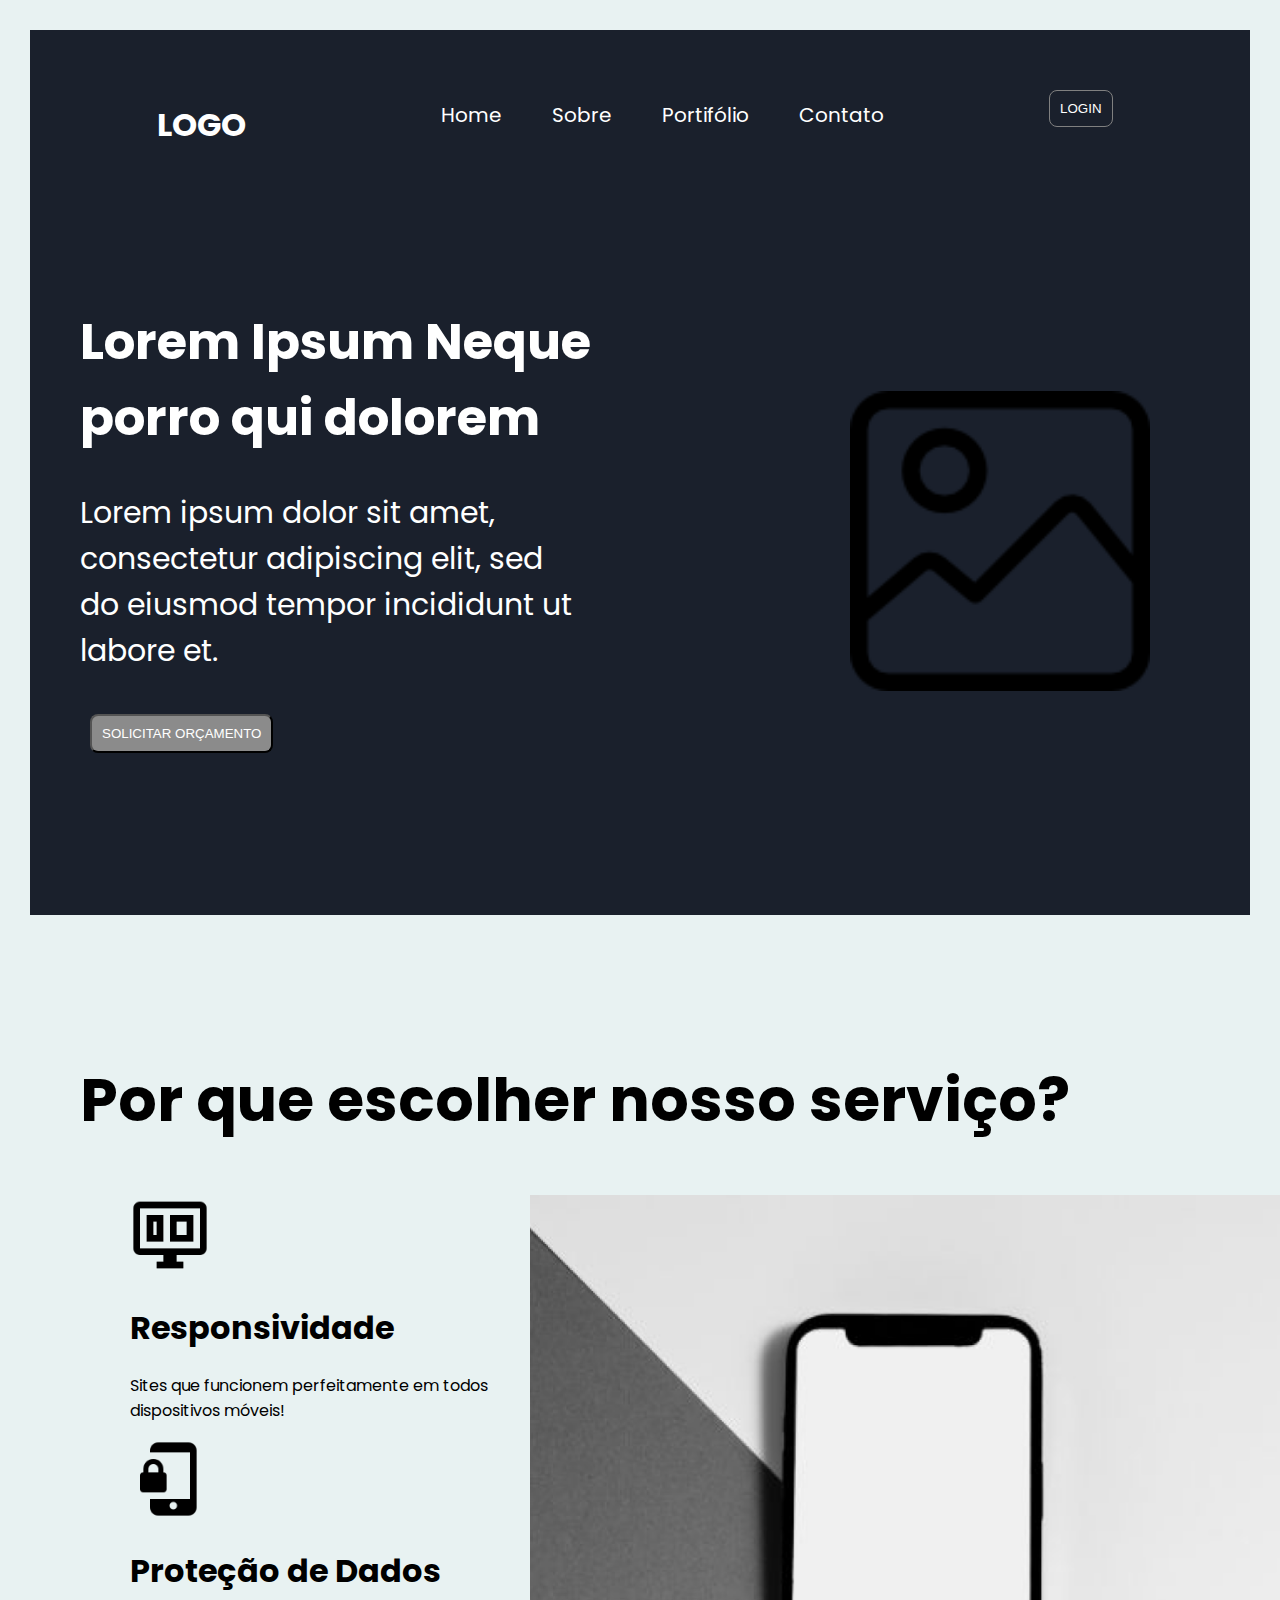
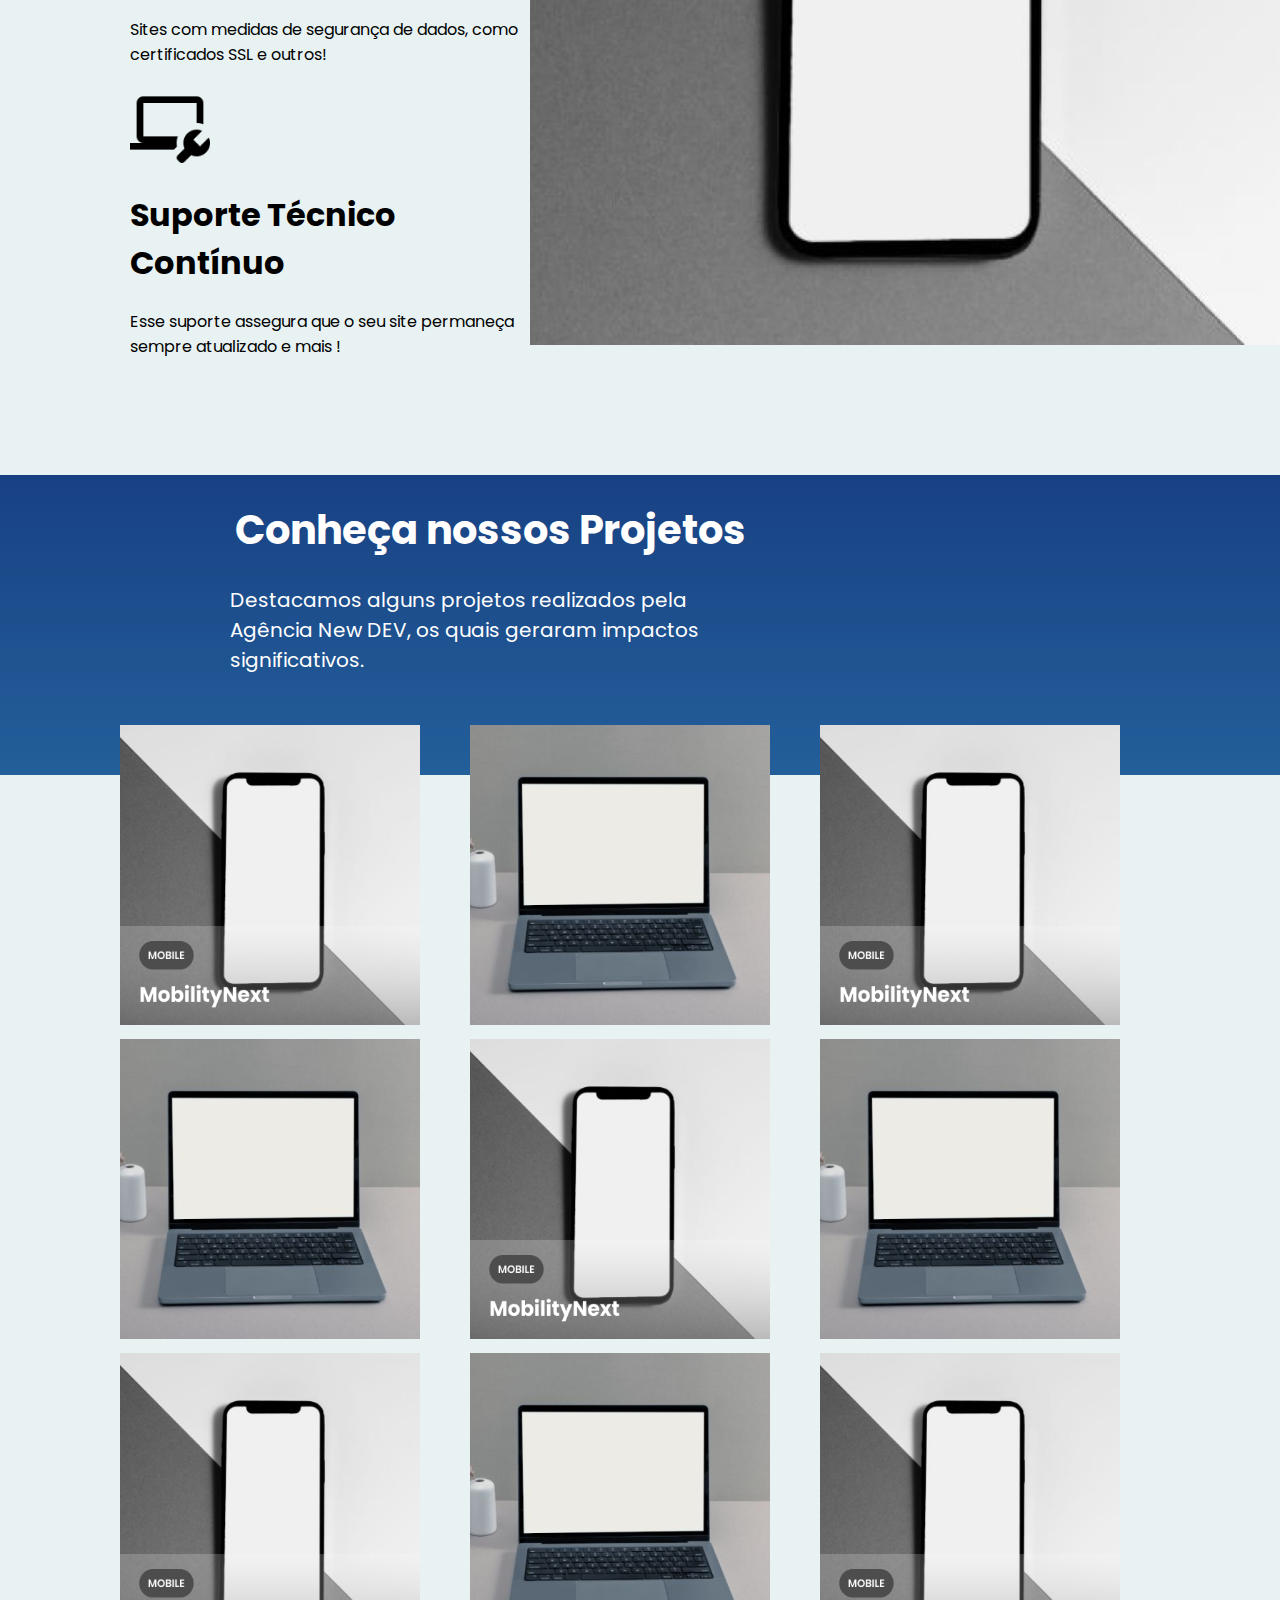
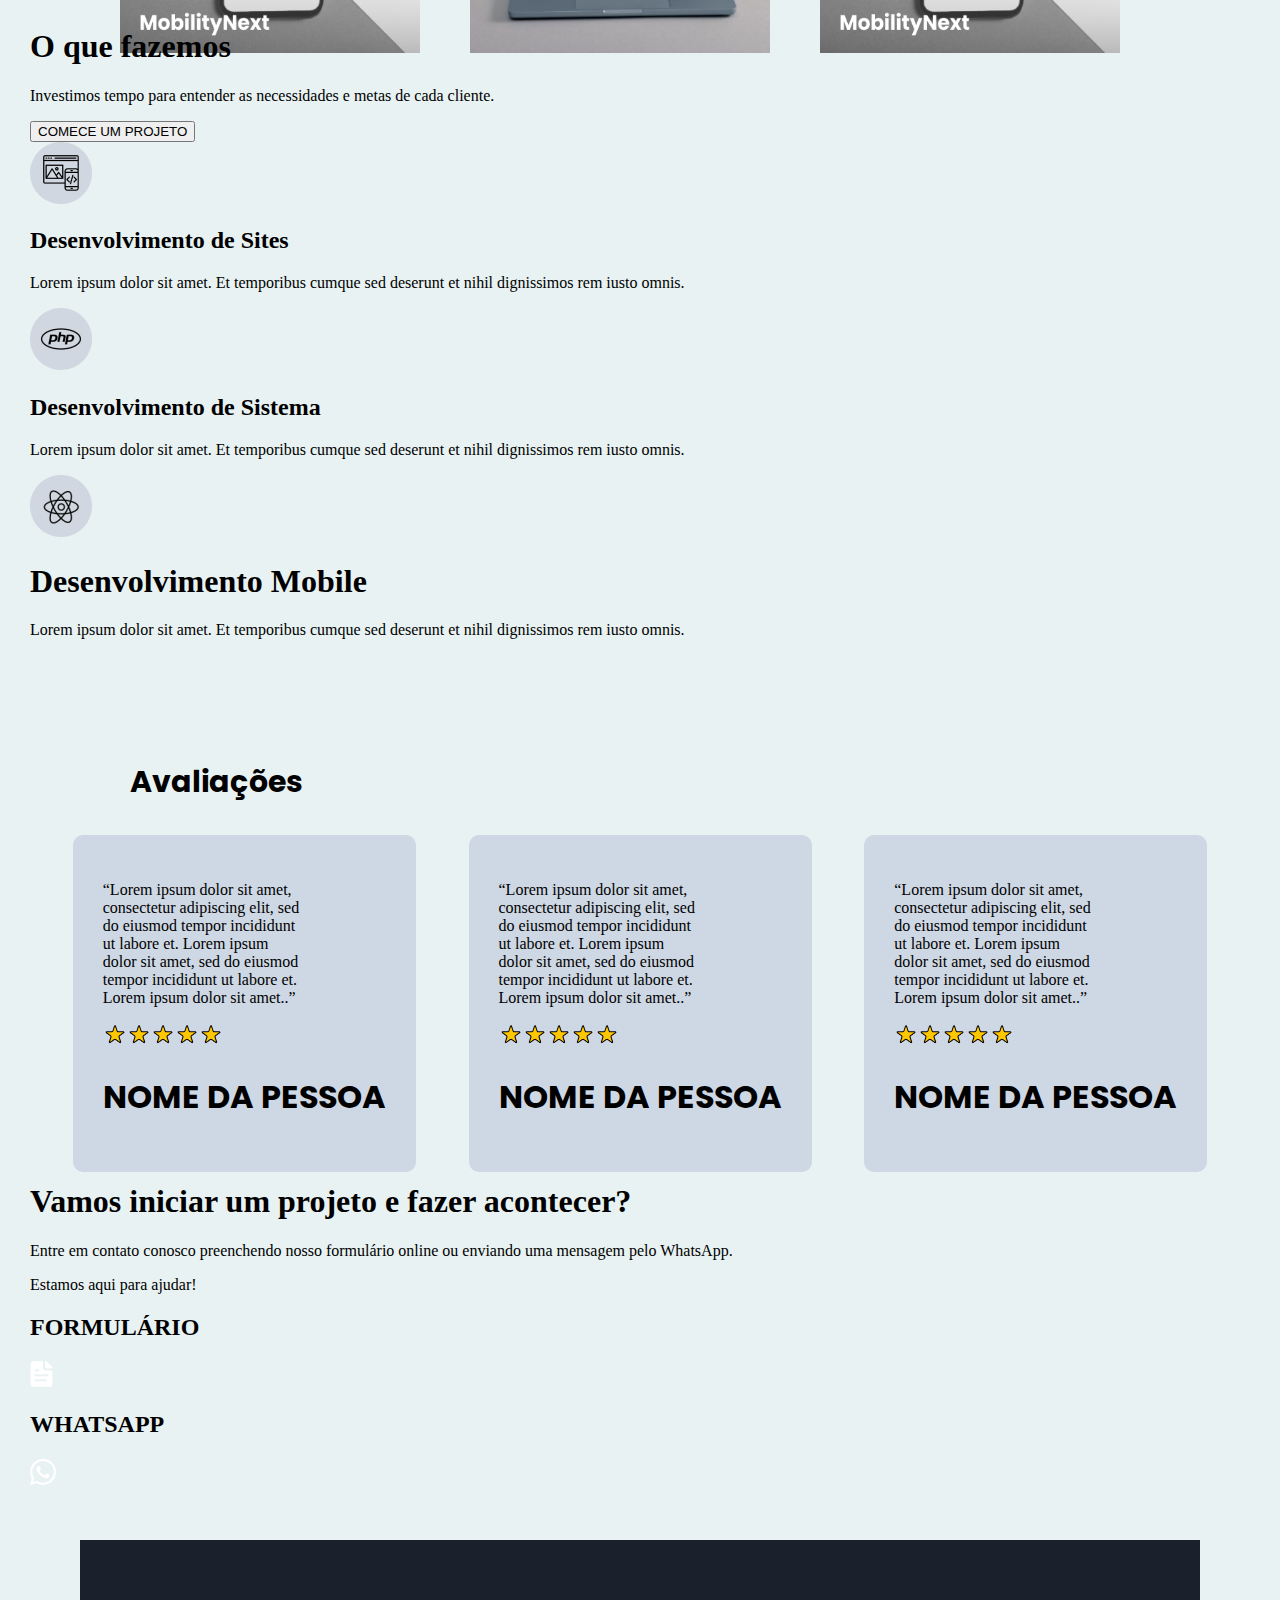
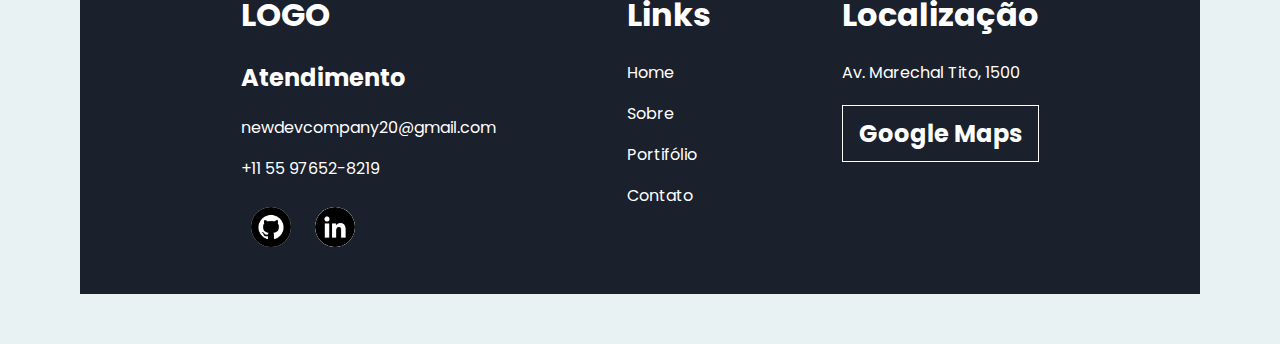
<file: backup/index.html>
<!DOCTYPE html>
<html lang="en">

<head>
    <meta charset="UTF-8">
    <meta name="viewport" content="width=device-width, initial-scale=1.0">
    <link rel="stylesheet" href="index.css">
    <link rel="preconnect" href="https://fonts.googleapis.com">
    <link rel="preconnect" href="https://fonts.gstatic.com" crossorigin>
    <link
        href="https://fonts.googleapis.com/css2?family=Poppins:ital,wght@0,100;0,200;0,300;0,400;0,500;0,600;0,700;0,800;0,900;1,100;1,200;1,300;1,400;1,500;1,600;1,700;1,800;1,900&display=swap"
        rel="stylesheet">

    <title>Document</title>
</head>

<body>
    <header>
        <section>
            <div id="alinhamento1">
                <div>
                    <h1 id="logo">LOGO</h1>
                </div>
                <div>
                    <ul>
                        <li>Home</li>
                        <li>Sobre</li>
                        <li>Portifólio</li>
                        <li>Contato</li>
                    </ul>
                </div>
                <div>
                    <button id="botao1">LOGIN</button>
                </div>
            </div>
        </section>
        <section>
            <article>
                <div id="alinhamento2">
                    <div>
                        <h1 id="titu1">Lorem Ipsum Neque porro qui dolorem </h1>
                        <p id="para1">Lorem ipsum dolor sit amet, consectetur adipiscing elit, sed do eiusmod tempor
                            incididunt ut
                            labore et.</p>
                        <button id="botao2">SOLICITAR ORÇAMENTO</button>
                    </div>
                    <div>
                        <img src="foto/photo.png" id="img1">
                    </div>
                </div>
            </article>
        </section>
    </header>
    <main>
        <section>
            <div id="alinhamento14">
                <div id="alinhamento13">
                    <h1>Por que escolher nosso serviço?</h1>
                </div>
                <div id="alinhamento12">
                    <div>
                        <div>
                            <img src="foto/responsivo.png">
                            <h1>Responsividade</h1>
                            <p id="para6">Sites que funcionem perfeitamente em todos dispositivos móveis!</p>
                        </div>
                        <div>
                            <img src="foto/segurança.png">
                            <h1>Proteção de Dados</h1>
                            <p id="para6">Sites com medidas de segurança de dados, como certificados SSL e outros!</p>
                        </div>
                        <div>
                            <img src="foto/suporte.png">
                            <h1>Suporte Técnico Contínuo</h1>
                            <p id="para6">Esse suporte assegura que o seu site permaneça sempre atualizado e mais !</p>
                        </div>
                    </div>
                    <div>
                        <img src="foto/freepik.png" id="foto3">
                    </div>
                </div>
            </div>
        </section>
        <section>
            <article>
                <div id="div15">
                    <div id="alinhamento15">

                    </div>
                </div>
                <div id="display">
                    <div id="div16">
                        <h1 id="titu10">Conheça nossos Projetos</h1>
                        <p id="para7">Destacamos alguns projetos realizados pela Agência New DEV, os quais geraram
                            impactos significativos.
                        </p>
                    </div>
                    <div id="grid1">
                        <div>
                            <img src="foto/mobile.png" id="grid">
                        </div>
                        <div>
                            <img src="foto/note.png" id="grid">
                        </div>
                        <div>
                            <img src="foto/mobile.png" id="grid">
                        </div>
                        <div>
                            <img src="foto/note.png" id="grid">
                        </div>
                        <div>
                            <img src="foto/mobile.png" id="grid">
                        </div>
                        <div>
                            <img src="foto/note.png" id="grid">
                        </div>
                        <div>
                            <img src="foto/mobile.png" id="grid">
                        </div>
                        <div>
                            <img src="foto/note.png" id="grid">
                        </div>
                        <div>
                            <img src="foto/mobile.png" id="grid">
                        </div>
                    </div>
                </div>
            </article>

        </section>
        <section>
            <article>
                <div id="alinhamento16">
                    <div id="div18">
                        <h1 id="titu11">O que fazemos</h1>
                        <p id="para9">Investimos tempo para entender as necessidades e metas de cada cliente.</p>
                        <button id="botao7">COMECE UM PROJETO</button>
                    </div>
                    <div>
                        <div id="alinhamento17">
                            <div id="alinhamento18">
                                <div id="alinhamento19">
                                    <div id="div17">
                                        <img src="foto/desenvolvimento.png" id="foto4">
                                        <h2>Desenvolvimento de Sites</h2>
                                        <p id="para8">Lorem ipsum dolor sit amet. Et temporibus cumque sed deserunt et
                                            nihil
                                            dignissimos rem
                                            iusto
                                            omnis. </p>
                                    </div>
                                    <div id="div17">
                                        <img src="foto/php.png">
                                        <h2>Desenvolvimento de Sistema</h2>
                                        <p id="para8">Lorem ipsum dolor sit amet. Et temporibus cumque sed deserunt et
                                            nihil
                                            dignissimos rem
                                            iusto omnis. </p>
                                    </div>
                                </div>
                                <div>
                                    <div id="div17">
                                        <img src="foto/react.png">
                                        <h1>Desenvolvimento Mobile</h1>
                                        <p id="para8">Lorem ipsum dolor sit amet. Et temporibus cumque sed deserunt et
                                            nihil dignissimos
                                            rem iusto omnis. </p>
                                    </div>
                                </div>
                            </div>
                        </div>
                    </div>
                </div>

            </article>
        </section>
        <section>

        </section>
        <section>
            <article>
                <div id="alinhamento10">
                    <div>
                        <h1 id="titu7">Avaliações</h1>
                    </div>
                    <div id="alinhamento9">
                        <div id="div13">
                            <p id="para5">“Lorem ipsum dolor sit amet, consectetur adipiscing elit, sed do eiusmod
                                tempor
                                incididunt ut labore et. Lorem ipsum dolor sit amet, sed do eiusmod tempor incididunt ut
                                labore et. Lorem ipsum dolor sit amet..”</p>
                            <img src="foto/estrelas.png">
                            <h1 id="titu8">NOME DA PESSOA</h1>
                        </div>
                        <div id="div13">
                            <p id="para5">“Lorem ipsum dolor sit amet, consectetur adipiscing elit, sed do eiusmod
                                tempor
                                incididunt ut labore et. Lorem ipsum dolor sit amet, sed do eiusmod tempor incididunt ut
                                labore et. Lorem ipsum dolor sit amet..”</p>
                            <img src="foto/estrelas.png">
                            <h1 id="titu8">NOME DA PESSOA</h1>
                        </div>
                        <div id="div13">
                            <p id="para5">“Lorem ipsum dolor sit amet, consectetur adipiscing elit, sed do eiusmod
                                tempor
                                incididunt ut labore et. Lorem ipsum dolor sit amet, sed do eiusmod tempor incididunt ut
                                labore et. Lorem ipsum dolor sit amet..”</p>
                            <img src="foto/estrelas.png">
                            <h1 id="titu8">NOME DA PESSOA</h1>
                        </div>
                    </div>
                </div>
            </article>
        </section>
        <section>

        </section>
        <section>
            <article>
                <div id="alinhamento20">
                    <div>
                        <h1 id="titu12">Vamos iniciar um projeto e fazer acontecer?</h1>
                    </div>

                    <div>
                        <div>
                            <p id="para10">Entre em contato conosco preenchendo nosso formulário online ou enviando uma
                                mensagem pelo
                                WhatsApp.</p>
                            <p id="para11">Estamos aqui para ajudar!</p>
                        </div>
                        <div id="alinhamento21">
                            <div id="div19">
                                
                                <div id="foto6" class="formu">
                                    <h2>FORMULÁRIO</h2>
                                <img src="foto/formulario.png" id="foto5">
                            </div>
                            </div>
                            <div id="div19" class="what">
                                <h2>WHATSAPP</h2>
                                <div id="foto6">
                                <img src="foto/whatss.png" id="foto5">
                            </div>
                            </div>
                        </div>
                    </div>
                </div>
            </article>
        </section>
    </main>
    <footer>
        <section>
            <div id="alinhamento11">
                <div id="div14">
                    <h1>LOGO</h1>
                    <h2>Atendimento</h2>
                    <p>newdevcompany20@gmail.com</p>
                    <p>+11 55 97652-8219</p>
                    <img src="foto/gitzin.png" id="fotos">
                    <img src="foto/linkeeee.png" id="fotos">
                </div>
                <div id="div14">
                    <h1>Links</h1>
                    <p>Home</p>
                    <p>Sobre</p>
                    <p>Portifólio</p>
                    <p>Contato</p>
                </div>
                <div id="div14">
                    <h1>Localização</h1>
                    <p>Av. Marechal Tito, 1500</p>
                    <h2 id="titu9">Google Maps</h2>
                </div>
            </div>
        </section>
    </footer>
</body>

</html>
</file>
<file: backup/index.css>
body {
    background-color: #E8F2F2;
    margin: 30px;
}

header {
    background-color: #1A202C;
    background-position: fixed;
    background-repeat: no-repeat;
}

#alinhamento1 {
    display: flex;
    justify-content: space-around;
    color: white;
    padding: 50px;
}

#logo {
    font-weight: bolder;
    font-family: "Poppins", sans-serif;
}

#botao1 {
    margin: 10px;
    background-color: #1A202C;
    color: white;
    border: 1px solid grey;
    border-radius: 8px;
    padding: 10px;
}

ul {
    display: flex;
    gap: 50px;
    list-style: none;
    font-size: 20px;
    font-family: "Poppins", sans-serif;
}

#titu1 {
    width: 650px;
    font-size: 50px;
    font-family: "Poppins", sans-serif;
}

#para1 {
    width: 500px;
    font-size: 30px;
    font-family: "Poppins", sans-serif;
}

#botao2 {
    margin: 10px;
    background-color: #8B8B8B;
    color: white;
    padding: 10px;
    border-radius: 8px;
}

#alinhamento2 {
    display: flex;
    justify-content: space-evenly;
    margin: -50px;
    padding: 100px;
    color: white;

}

#img1 {
    margin: 100px;
    width: 300px;
    padding: 20px;
}

#logo2 {
    font-size: 40px;
    font-family: "Poppins", sans-serif;
}

#video1 {
    width: 330px;
    height: 330px;
    border-radius: 10px;
}

#titu2 {
    font-size: 40px;
}

#para2 {
    font-size: 30px;
    width: 600px;
    font-family: "Poppins", sans-serif;
}

#div3 {
    display: flex;
    justify-content: flex-end;
    margin: 50px;
}

#botao3 {
    margin: 40px;
    width: 120px;
    padding: 5px;
    border-radius: 5px;
    background-color: #8B8B8B;
    color: white;
    border: transparent;
    font-size: 18px;
}

#div1 {
    display: flex;
    justify-content: center;
    gap: 50px;
    margin: 40px;
}

#div2 {
    margin: 100px;
}

#alinhamento4 {
    display: flex;
    justify-content: center;
    gap: 100px;
    margin: -100px;
    background-color: #CED7E4;
    width: 800px;
    border-radius: 10px;
    font-family: "Poppins", sans-serif;
    padding: 30px;
    height: 310px;
}

#div5 {
    display: flex;
    justify-content: center;
}

#botao4 {
    margin: 50px;
    margin-right: 100px;
    transform: rotate(180deg);
    background-color: transparent;
    border: transparent;
    width: 50px;
    cursor: pointer;
}

#botao5 {
    margin: 50px;
    margin-left: 100px;
    background-color: transparent;
    border: transparent;
    width: 50px;
    cursor: pointer;
}

#div6 {
    display: flex;
}

#flesha {
    width: 25px;
    margin: 10px;

}

#alinhamento5 {
    display: flex;
    justify-content: space-evenly;
    padding: 50px;
    margin: 130px;
}

#alinhamento6 {
    display: flex;
    justify-content: center;
    margin: -150px;
}

#botao6 {
    background-color: #1A202C;
    color: white;
    padding: 10px;
    font-family: "Poppins", sans-serif;
    border-radius: 10px;
    font-size: 15px;
}

#div7 {
    background-color: #CED7E4;
    padding: 14px;
    width: 220px;
    border-radius: 10px;
}

#div8 {
    display: flex;
    justify-content: center;
    margin: 1px;
}

#div9 {
    display: flex;
    flex-direction: column;
    background-color: #CED7E4;
    border-radius: 15px;
    padding: 10px;
}

#div10 {
    display: flex;
}

#seta1,
#seta2 {
    width: 50px;
}

#div4 {
    padding: 10px;
}

#titu3 {
    font-size: 30px;
}

#para3 {
    font-size: 20px;
}

#para3 {
    width: 250px;
}

#para4 {
    width: 250px;
}

#para5 {
    width: 200px;
}

#titu8 {
    font-family: "Poppins", sans-serif;
}

#orcamento {
    font-size: 25px;
    font-family: "Poppins", sans-serif;
    margin: 90px;
}

#texto {
    background-color: transparent;
    border: transparent;
}

#send {
    background-color: #8B8B8B;
    color: white;
    padding: 10px;
    border-radius: 10px;
}

#alinhamento11 {
    display: flex;
    justify-content: space-evenly;
    background-color: #1A202C;
    margin: 50px;
    padding: 30px;
}

#div14 {
    color: white;
    font-family: "Poppins", sans-serif;
}

#fotos {
    background-color: white;
    border-radius: 50%;
    width: 40px;
    margin: 10px;
}

#titu9 {
    border: 1px solid white;
    text-align: center;
    padding: 10px;
}

#div13 {
    background-color: #CED7E4;
    padding: 30px;
    border-radius: 10px;
}

#botao3 {
    width: 200px;
    margin: 0 auto;
}

#img2 {
    margin: 80px;
    width: 200px;
}

#img3 {
    width: 45px;
    height: 50px;
    margin: 2px;
    gap: 5px;
}

#alinhamento7 {
    display: flex;
    justify-content: space-evenly;
    margin-top: 50px;
}

#alinhamento8 {
    margin-top: 250px;
}

#alinhamento9 {
    display: flex;
    justify-content: space-evenly;

}

#alinhamento10 {
    margin: -10px;
}

#titu7 {
    margin-bottom: -80px;
    padding: 110px;
    font-size: 30px;
    font-family: "Poppins", sans-serif;
}

#titu6 {
    font-size: 40px;
    font-family: "Poppins", sans-serif;
    margin: 100px;
}

#agencia {
    background-color: red;

}

#img4 {
    width: 12px;
    height: 12px;

}

#div11 {
    display: flex;
    align-items: center;
    margin: 5px;
}

#div12 {
    display: flex;
    gap: 5px;
}

#titu4 {
    width: 100px;
}

#titu5 {
    width: 200px;
}

#para6 {
    width: 400px;
}

#foto3 {
    width: 750px;
    height: 750px;
}

#alinhamento12 {
    display: flex;
    justify-content: space-evenly;
    margin: 50px;
}

#alinhamento13 {
    color: black;
    font-size: 30px;
}

#alinhamento14 {
    margin-top: 100px;
    padding: 50px;
    font-family: "Poppins", sans-serif;
}

#grid1 {
    display: grid;
    grid-template-columns: 300px 300px 300px;
    gap: 50px;
}

#grid {
    width: 300px;
    height: 300px;
    margin: -20px;
}

#display {
    display: flex;
    flex-direction: column;
    align-items: center;
    margin: -30px;
}

#alinhamento15 {
    color: white;
    background-image: linear-gradient(to top, #235F9A, #184183);
    position: absolute;
    height: 300px;
    width: 100%;
    z-index: -1;
}
#div15{
    display: flex;
    justify-content: center;
}
#div16{
    display: flex;
    flex-direction: column;
    width: 820px;
    padding: 50px;
    font-family: "Poppins", sans-serif;
    color: white;
}
#para7{
    width: 500px;
    font-size: 20px;
}
#titu10{
    font-size: 40px;
    margin: 5px;
}
</file>
